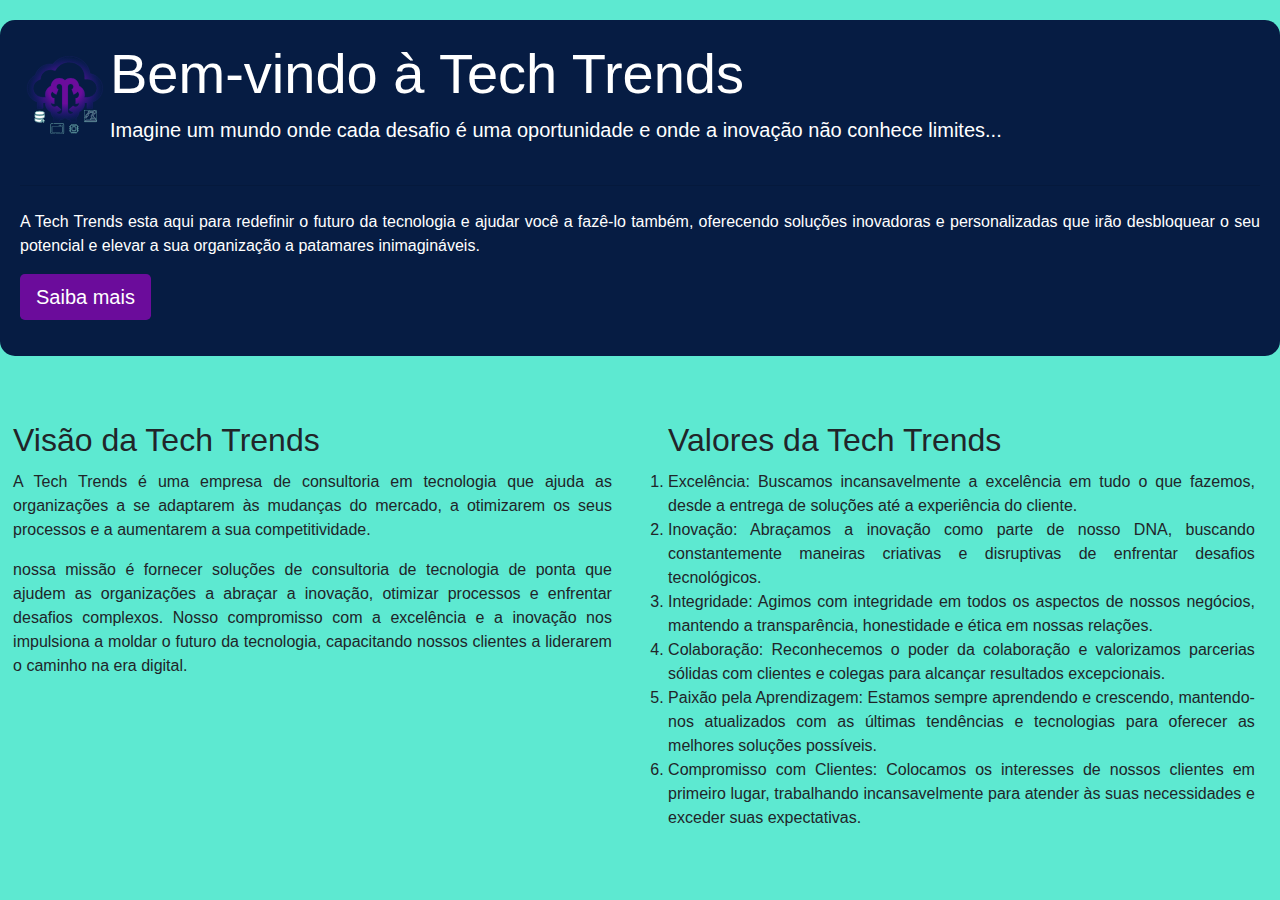
<file: introducao.html>
<!DOCTYPE html>
<html lang="en">

<head>
  <meta charset="UTF-8">
  <meta name="viewport" content="width=device-width, initial-scale=1.0">
  <link rel="stylesheet" href="https://stackpath.bootstrapcdn.com/bootstrap/4.5.2/css/bootstrap.min.css">
  <link rel="stylesheet" href="style_intro.css">
  <title>Tech Trends</title>
</head>

<body>

  <div class="jumbotron">
    <div class="d-flex align-items-center">
      <a href="introducao.html"> <!-- Adicione o link aqui -->
        <img id="header-logo" src="img/Logo.svg" alt="Logo da empresa">
      </a>      <div>
        <h1 class="display-4">Bem-vindo à Tech Trends</h1>
        <p class="lead">Imagine um mundo onde cada desafio é uma oportunidade e onde a inovação não conhece limites...</p>
      </div>
    </div>
    <hr class="my-4">
    <p>A Tech Trends esta aqui para redefinir o futuro da tecnologia e ajudar você a fazê-lo também, oferecendo soluções inovadoras e personalizadas que irão desbloquear o seu potencial e elevar a sua organização a patamares inimagináveis.</p>
    <p class="lead">
      <a class="btn btn-primary btn-lg" href="index.html" role="button">Saiba mais</a>
    </p>
  </div>

  <div class="row">
    <div class="col-md-6">
      <h2>Visão da Tech Trends</h2>
      <p>A Tech Trends é uma empresa de consultoria em tecnologia que ajuda as organizações a se adaptarem às mudanças do mercado, a otimizarem os seus processos e a aumentarem a sua competitividade.</p>
      <p>nossa missão é fornecer soluções de consultoria de tecnologia de ponta que ajudem as organizações a abraçar a inovação, otimizar processos e enfrentar desafios complexos. Nosso compromisso com a excelência e a inovação nos impulsiona a moldar o futuro da tecnologia, capacitando nossos clientes a liderarem o caminho na era digital.</p>
    </div>
    <div class="col-md-6">
      <h2>Valores da Tech Trends</h2>
      <ol>
        <li>Excelência: Buscamos incansavelmente a excelência em tudo o que fazemos, desde a entrega de soluções até a experiência do cliente.</li>
        <li>Inovação: Abraçamos a inovação como parte de nosso DNA, buscando constantemente maneiras criativas e disruptivas de enfrentar desafios tecnológicos.</li>
        <li>Integridade: Agimos com integridade em todos os aspectos de nossos negócios, mantendo a transparência, honestidade e ética em nossas relações.</li>
        <li>Colaboração: Reconhecemos o poder da colaboração e valorizamos parcerias sólidas com clientes e colegas para alcançar resultados excepcionais.</li>
        <li>Paixão pela Aprendizagem: Estamos sempre aprendendo e crescendo, mantendo-nos atualizados com as últimas tendências e tecnologias para oferecer as melhores soluções possíveis.</li>
        <li>Compromisso com Clientes: Colocamos os interesses de nossos clientes em primeiro lugar, trabalhando incansavelmente para atender às suas necessidades e exceder suas expectativas.</li>
      </ol>
    </div>
  </div>
 


  <script src="https://code.jquery.com/jquery-3.5.1.slim.min.js"></script>
  <script src="https://cdn.jsdelivr.net/npm/@popperjs/core@2.5.2/dist/umd/popper.min.js"></script>
  <script src="https://stackpath.bootstrapcdn.com/bootstrap/4.5.2/js/bootstrap.min.js"></script>

</body>

</html>
</file>
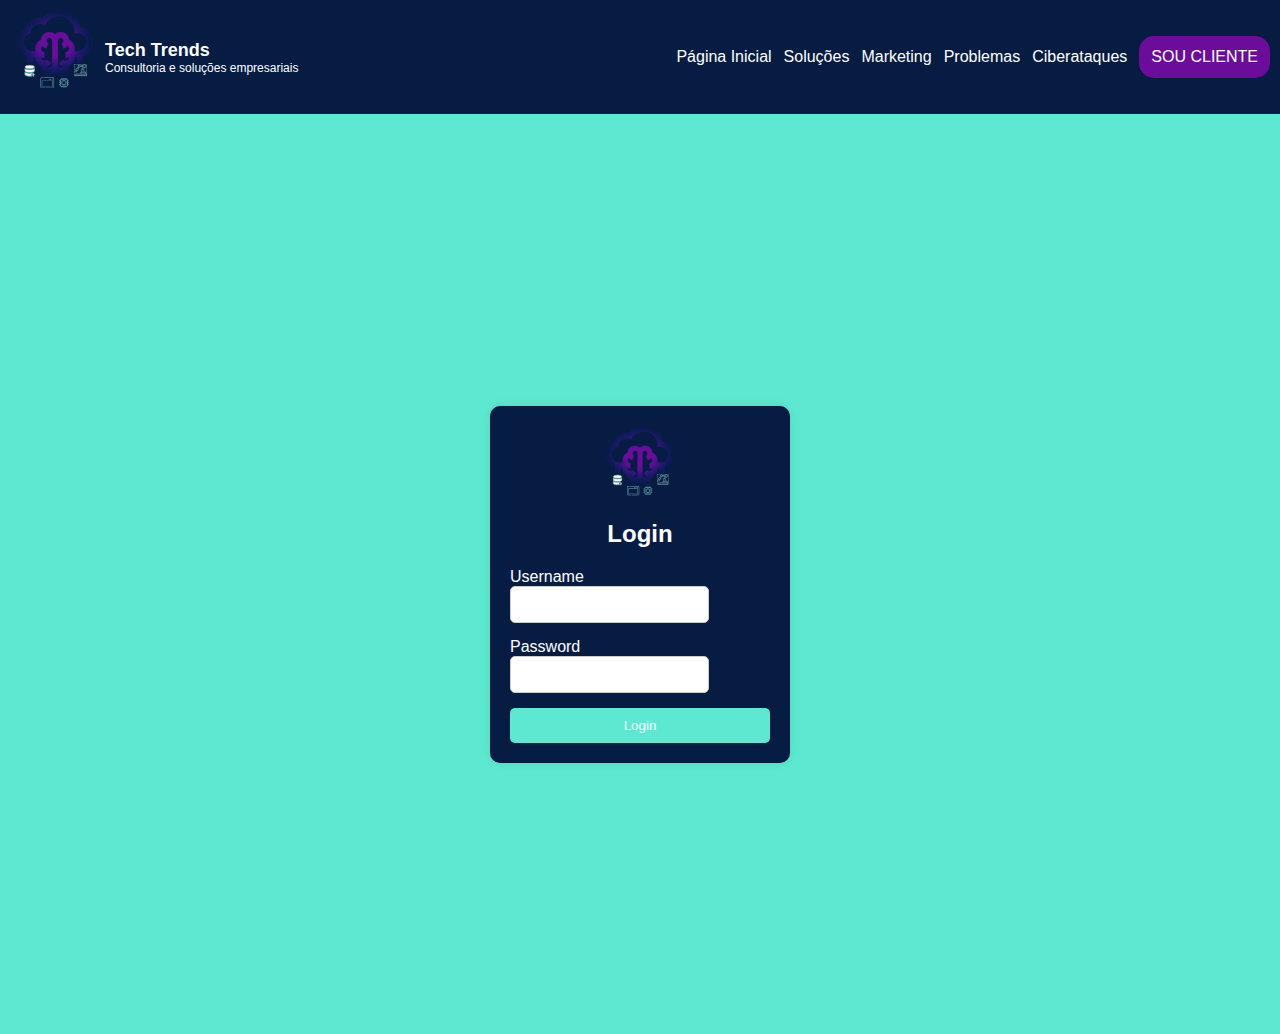
<file: login.html>
<!DOCTYPE html>
<html lang="en">
<head>
  <meta charset="UTF-8">
  <meta name="viewport" content="width=device-width, initial-scale=1.0">
  <title>Login Page</title>
  <link rel="stylesheet" href="style_login.css">
</head>
<body>
  <header>
    <div id="header-esquerda">
      <a href="introducao.html">
        <img id="header-logo" src="img/Logo.svg" alt="Logo da empresa">
      </a>
      <div id="header-nome">
        <h1>Tech Trends</h1>
        <p>Consultoria e soluções empresariais</p>
      </div>
    </div>
    <div id="header-direita">
      <div id="header-nav">
        <ul>
          <li><a href="index.html">Página Inicial <i class="fa-solid fa-caret-down"></i></a></li>
          <li><a href="solucoes.html">Soluções <i class="fa-solid fa-caret-down"></i></a></li>
          <li><a href="marketing.html">Marketing <i class="fa-solid fa-caret-down"></i></a></li>
          <li><a href="problemas.html">Problemas <i class="fa-solid fa-caret-down"></i></a></li>
          <li><a href="ciberataque.html">Ciberataques <i class="fa-solid fa-caret-down"></i></a></li>
        </ul>
      </div>
      <div id="header-login">
        <a id="header-cliente" href="#">SOU CLIENTE</a>
      </div>
    </div>
  </header>

  <div class="container">
    <div class="login-container">
      <div class="logo-container">
        <img src="img/Logo.svg" alt="Logo">
        <h2>Login</h2>
      </div>
      <form>
        <div class="form-group">
          <label for="username">Username</label>
          <input type="text" id="username" name="username" required>
        </div>
        <div class="form-group">
          <label for="password">Password</label>
          <input type="password" id="password" name="password" required>
        </div>
        <button type="submit">Login</button>
      </form>
    </div>
  </div>

</body>
</html>
</file>
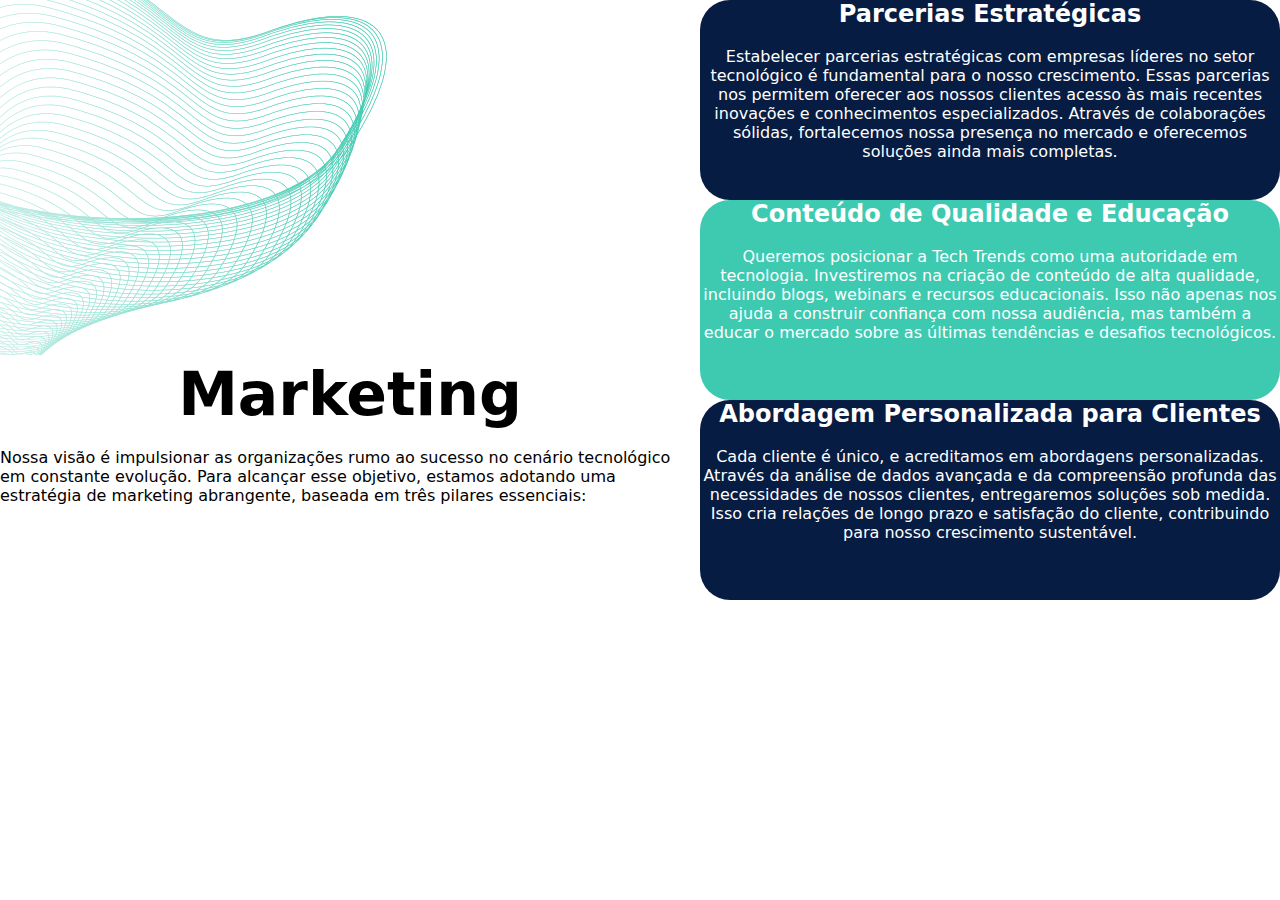
<file: marketing.html>
<!DOCTYPE html>
<html lang="pt-br">
<head>
    <meta charset="UTF-8">
    <meta name="viewport" content="width=device-width, initial-scale=1.0">
    <title>Marketing</title>
    <link rel="stylesheet" href="styles.css">
</head>
<body>

    
    <div class="coluna">

    <div class="img">
    
        <img src="Captura de tela 2023-10-30 002613.png" alt="Captura de tela 2023-10-30 002613.png">

    </div>

    <div class="marketing">

        

        <h1 class="titulo">Marketing</h1>
        <br>

        Nossa visão é impulsionar as organizações rumo ao sucesso no
        cenário tecnológico em constante evolução. Para alcançar esse
        objetivo, estamos adotando uma estratégia de marketing
        abrangente, baseada em três pilares essenciais:

    </div>
  </div>

    <div class="subs">

    <div class="parcerias">

        <h2>Parcerias Estratégicas</h2>
        <br>
    
        Estabelecer parcerias estratégicas com empresas líderes no setor tecnológico é fundamental para o nosso crescimento. Essas parcerias nos permitem oferecer aos nossos clientes acesso às mais recentes inovações e conhecimentos especializados. Através de colaborações sólidas, fortalecemos nossa presença no mercado e oferecemos soluções ainda mais completas.


    </div>

    <div class="conteudo">

        <h2>Conteúdo de Qualidade e Educação</h2>
        <br>
        
        Queremos posicionar a Tech Trends como uma autoridade em tecnologia. Investiremos na criação de conteúdo de alta qualidade, incluindo blogs, webinars e recursos educacionais. Isso não apenas nos ajuda a construir confiança com nossa audiência, mas também a educar o mercado sobre as últimas tendências e desafios tecnológicos.

    </div>

    <div class="abordagem">

        <h2>Abordagem Personalizada para Clientes</h2>
        <br>

        Cada cliente é único, e acreditamos em abordagens personalizadas. Através da análise de dados avançada e da compreensão profunda das necessidades de nossos clientes, entregaremos soluções sob medida. Isso cria relações de longo prazo e satisfação do cliente, contribuindo para nosso crescimento sustentável.

    </div>

</div>



    
</body>
</html>
</file>
<file: style_intro.css>
* {
  margin: 0;
  padding: 0;
  box-sizing: border-box;
}

body {
  height: 100vh;
  width: 100vw;
  display: flex;
  font-family: 'Roboto', sans-serif;
  overflow: hidden;
  flex-direction: column;
  text-align: justify;
  background-color: #5de9d1;
}

header {
  background-color: rgb(6, 28, 67);
  display: flex;
  flex-direction: row;
  justify-content: space-around;
  align-items: center;
  text-align: left;
}

#header-esquerda {
  margin-top: 20px;
  color: white;
  display: flex;
  flex-direction: row;
  align-items: center;
}

#header-nome {
  padding-left: 5px;
}

#header-nome h1 {
  font-size: 18px;
}

#header-nome p {
  font-size: 12px;
}

#header-direita {
  display: flex;
  flex-direction: row;
  align-items: center;
}

#header-nav {
  display: flex;
  flex-direction: row;
}

#header-logo {
  height: 90px;
  width: 90px;
}

#header-login {
  background-color: rgb(107, 12, 155);
  border-radius: 15px;
  text-align: center;
  padding: 12px;
}

#header-direita a {
  color: white;
}

ul {
  display: flex;
  list-style: none;
}

li {
  padding-right: 12px;
}

.jumbotron {
  background-color: rgb(6, 28, 67);
  color: white;
  padding: 20px;
  margin-top: 20px;
  border-radius: 15px;
}

.row {
  background-color: #5de9d1;
  display: flex;
  flex-wrap: wrap;
  margin-top: 20px;
}

.col-md-6 {
  flex: 0 0 48%;
  margin: 1%;
}

.col-md-12 {
  flex: 0 0 100%;
  margin: 1%;
}

.col-md-6 h2,
.col-md-12 h2 {
  margin-bottom: 10px;
}

.btn-primary {
  background-color: rgb(107, 12, 155);
  border: none;
}

.btn-primary:hover {
  background-color: rgb(62, 202, 176);
}
</file>
<file: style_login.css>
* {
    margin: 0;
    padding: 0;
    box-sizing: border-box;
}

body {
    font-family: 'Roboto', sans-serif;
    background-color: #5de9d1;
    margin: 0;
}

header {
    background-color: rgb(6, 28, 67);
    color: white;
    padding: 10px;
    display: flex;
    justify-content: space-between; /* Manter espaço entre os itens */
    align-items: center;
}

#header-esquerda {
    display: flex;
    flex-direction: row;
    align-items: center;
}

#header-nome {
    padding-left: 5px;
}

#header-nome h1 {
    font-size: 18px;
}

#header-nome p {
    font-size: 12px;
}

ul {
    display: flex;
    list-style: none;
}

li {
    padding-right: 12px;
}

a {
    text-decoration: none;
    color: white;
}

#header-direita {
    display: flex;
    flex-direction: row;
    align-items: center;
}

#header-nav {
    margin-left: auto; /* Empurra a barra de navegação para a direita */
}

#header-logo {
    height: 90px;
    width: 90px;
}

#header-login {
    background-color: rgb(107, 12, 155);
    border-radius: 15px;
    text-align: center;
    padding: 12px;
}

#header-direita a {
    color: white;
}

.container {
    display: flex;
    justify-content: center;
    align-items: center;
    height: 100vh;
    margin-top: 20px;
}

.login-container {
    background-color: rgb(6, 28, 67);
    padding: 20px;
    border-radius: 10px;
    box-shadow: 0 0 10px rgba(0, 0, 0, 0.1);
    width: 300px;
}

.logo-container {
    text-align: center;
    margin-bottom: 20px;
}

.logo-container img {
    width: 80px;
    height: auto;
    margin-bottom: 10px;
}

h2 {
    text-align: center;
    color: #fff;
}

form {
    display: flex;
    flex-direction: column;
}

.form-group {
    margin-bottom: 15px;
}

label {
    margin-bottom: 5px;
    color: #fff;
}

input {
    padding: 10px;
    border: 1px solid #ccc;
    border-radius: 5px;
    outline: none;
}

button {
    background-color: #5de9d1;
    color: #fff;
    padding: 10px;
    border: none;
    border-radius: 5px;
    cursor: pointer;
}

button:hover {
    background-color: #3ecaaf;
}
</file>
<file: styles.css>
* {

    margin: 0;
    padding: 0;
    box-sizing: border-box;

}

body {

    height: 100vh;
    width: 100vw;
    background-color: white;
    display: flex;
    font-family: system-ui, -apple-system, BlinkMacSystemFont, 'Segoe UI', Roboto, Oxygen, Ubuntu, Cantarell, 'Open Sans', 'Helvetica Neue', sans-serif;



}

.img {



}

.subs {

    flex-direction: column;
    
}

.marketing {

    background-color: white;
    min-width: 700px;

    display: flex;
    align-items: center;
    flex-direction: column;

}

.parcerias {

    background-color: #071c42;
    min-height: 200px;
    text-align: center;
    display: flex;
    flex-direction: column;
    border-radius: 30px;
    color: white;
    

}

.conteudo {

    background-color: #3dcab1;
    min-height: 200px; 
    text-align: center;
    display: flex;
    flex-direction: column;
    border-radius: 30px;
    color: white;

    
  

}

.abordagem {

    background-color: #071c42;
    min-height: 200px;
    text-align: center;
    display: flex;
    flex-direction: column;
    border-radius: 30px;
    color: white;

}

.coluna {

    min-height: 200px;
}

.titulo {

    font-size: 60px;
}
</file>
